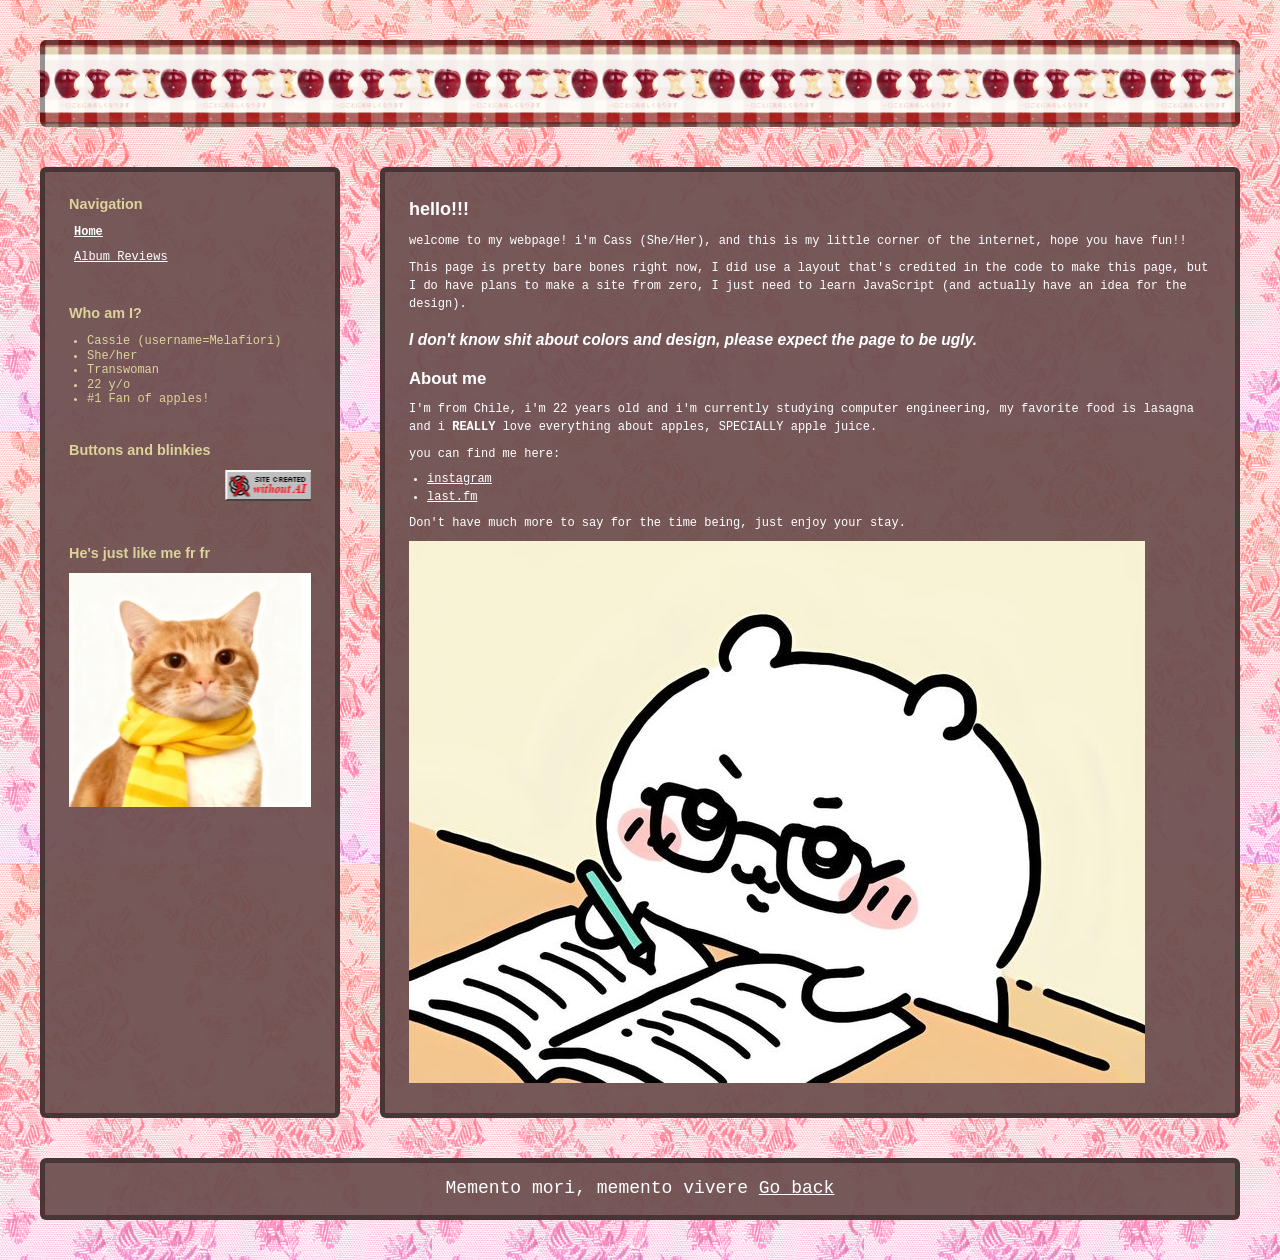
<file: index.html>
<!DOCTYPE html>
<html lang="en">
  <head>

    <!-- Change your site title: (It is shown in the tab) -->
    <title>I love Apples!</title>

    <!-- Change your site description: (It is shown in Google results) -->
    <meta content="My personal website!" name="description" />

    <!-- Setting character encoding and viewport size. Do not remove. -->
    <meta charset="UTF-8">
    <meta name="viewport" content="width=device-width, initial-scale=1.0" />

    <!-- FavIcon (small image in tab), change to any image you want: -->
    <link href="images/favicon.gif" rel="icon" type="image/x-icon" />

    <!-- CSS: -->
    <!-- You will have to change this to "../style.css" if this HTML file is in a subfolder, to "../../style.css" if this HTML file is in 2 subfolders, etc. -->
    <link href="./style.css" rel="stylesheet" />
    
    <!-- JavaScript: -->
    <!-- You will have to change this to "../layout.js" if this HTML file is in a subfolder, to "../../layout.js" if this HTML file is in 2 subfolders, etc. -->
    <script src="./layout.js"></script>

    <script>
      // Template generated with petrapixel's layout generator.
      // (Please do not remove this credit.)
      console.log("%cTemplate generated with petrapixel's layout generator: https://petrapixel.neocities.org/coding/layout-generator", "font-size: 14pt; color: #922a45; background: #ffd3ef");
    </script>
  </head>
  <body>
    <!-- The next line is a skip-to-content link for keyboard users. Do not remove it! -->
    <a href="#content" id="skip-to-content-link">Skip to content</a>

    <div class="layout">
      
      <!-- =============================================== -->
      <!-- Header (and Sidebars) will be loaded per JavaScript! Edit layout.js to change. -->
      <!-- =============================================== -->

  
      <main id="content"> <!-- Do NOT remove the ID here -->

        <noscript>Please enable JavaScript to view this website!</noscript>

        <!-- =============================================== -->
        <!-- MAIN CONTENT -->
        <!-- =============================================== -->


        <section>

          <h1>hello!!!</h1>
          <p>welcome to my webpage! i'm Cass (She/Her), and this is my little corner of the internet, hope you have fun!!</p>
          <p> This page is pretty bare bones right now, I did use a layout that's credited in the code to make this page,
              but I do have plans to make a site from zero, I just need to learn JavaScript (and actually have an idea for
              the design).
          </p>
          
          <h3><i>I don't know shit about colors and design, please expect the page to be ugly.</i></h3>
          <h2>About me</h2>
          <p>I'm from Chile, i'm 22 years old and i'm currently studying computer engineering, my favorite food is lasagna
          and i <b>REALLY</b> love everything about apples, SPECIALLY apple juice.</p>
            <p>you can find me here: </p>
            <ul>
                <li> <a href="https://www.instagram.com/melafiori">instagram</a></li>
                <li> <a href="https://www.last.fm/user/sharkycachi">last.fm</a></li>
            </ul>
          <p>Don't have much more to say for the time being, just enjoy your stay.</p>
            <img src="images/chiikawastudying.jpg" alt="Me trying to learn javascript." />
        </section>
      </main>
      
      <!-- =============================================== -->
      <!-- Footer will be loaded per JavaScript! Edit layout.js to change. -->
      <!-- =============================================== -->

  
    <!-- Closing .layout: -->
    </div>


    <!-- Add any additional Javascript code (<script></script>) here. -->
  </body>
</html>
</file>
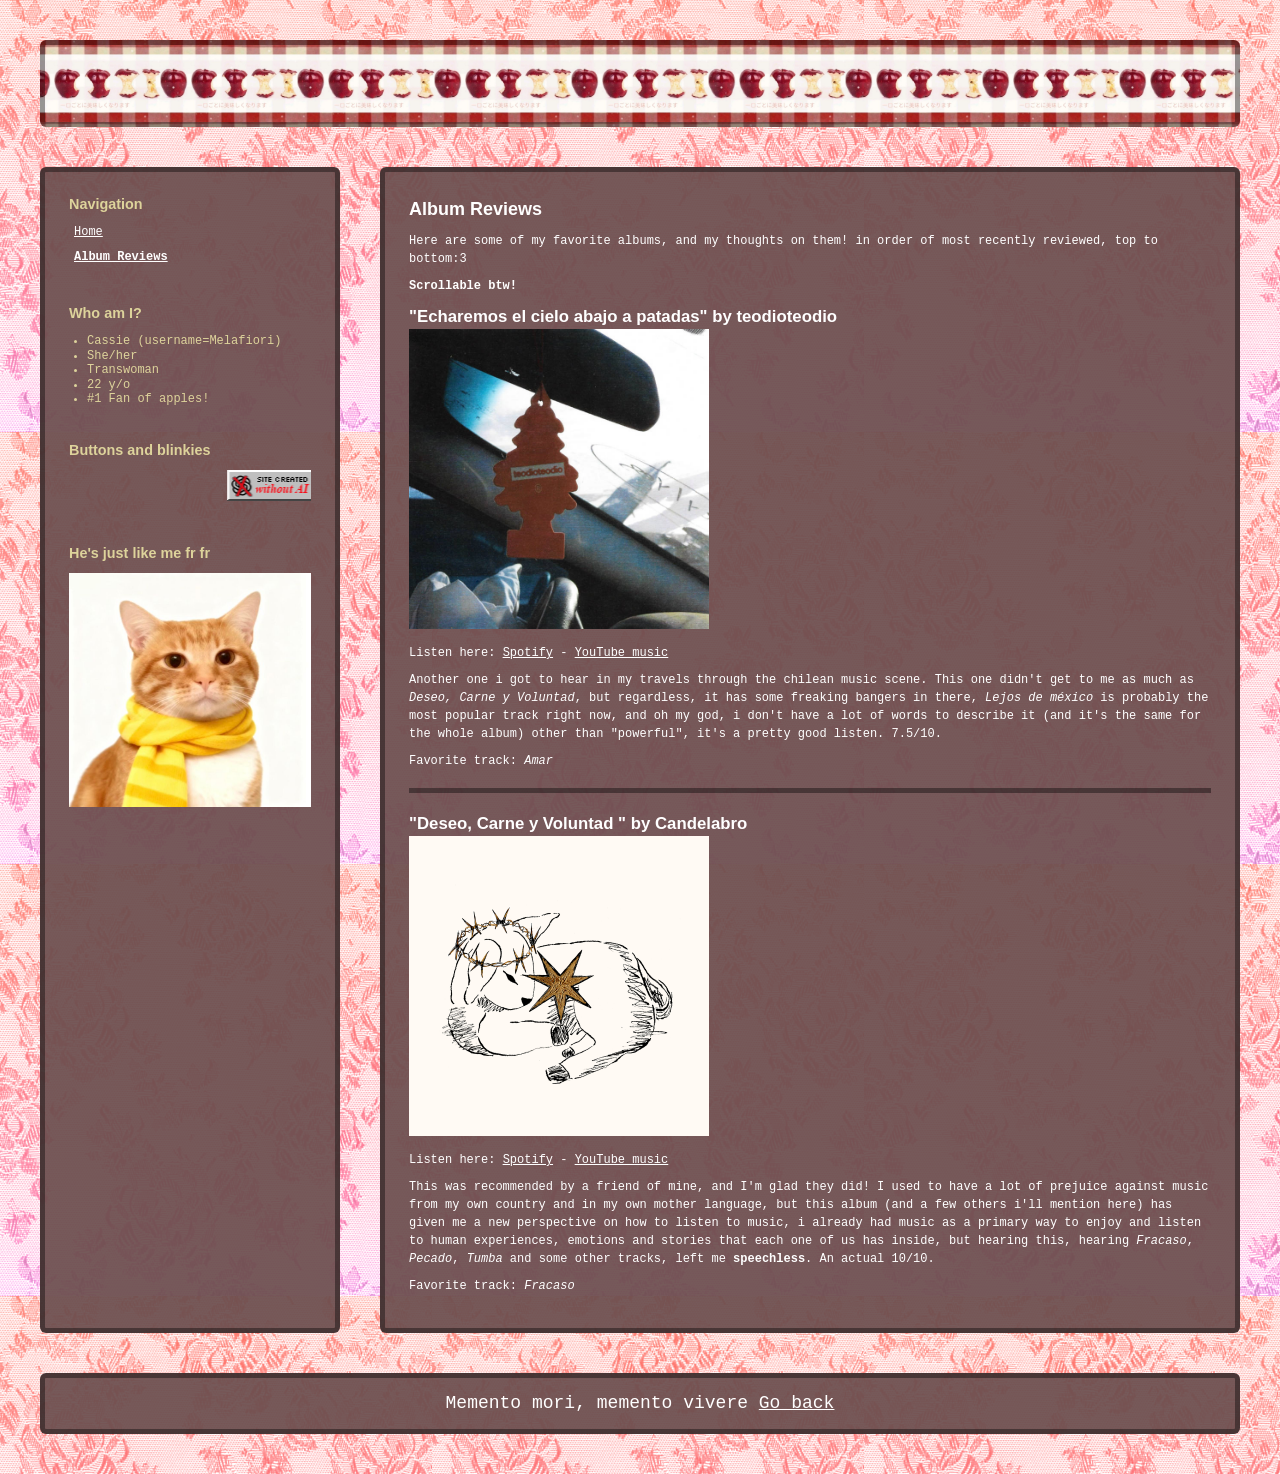
<file: sites/reviews.html>
<!DOCTYPE html>
<html lang="en">
  <head>
    <title>Album Reviews</title>
    <meta content="My personal website!" name="description" />
    <meta charset="UTF-8">
    <meta name="viewport" content="width=device-width, initial-scale=1.0" />
    <link href="../images/favicon.gif" rel="icon" type="image/x-icon" />
    <link href="../style.css" rel="stylesheet" />
    <script src="../layout.js"></script>
     <script>
      // Template generated with petrapixel's layout generator.
      // (Please do not remove this credit.)
      console.log("%cTemplate generated with petrapixel's layout generator: https://petrapixel.neocities.org/coding/layout-generator", "font-size: 14pt; color: #922a45; background: #ffd3ef");
    </script>


  </head>
  <body>
    <a href="#content" id="skip-to-content-link">Skip to content</a>
    <div class="layout">
      <main id="content">
        <noscript>Please enable JavaScript to view this website!</noscript>
        <section>
          <h1>Album Reviews</h1>
          <p>Here are some of my favorite albums, and my thoughts on them! in order of most recently reviewed, top to bottom:3</p>
          <p><b>Scrollable btw!</b></p>
          <section style="max-height: 1000px; overflow-y: auto;">
            <h2>"Echaremos el cielo abajo a patadas" by teodioteodio</h2>
            <img src="../images/albums/echaremosabajoelcieloapatadas.jpg" style="max-width: 300px;">
            <p>Listen here: <a href="https://open.spotify.com/intl-es/album/400CnhZYCHtOM14wzM6ICj" target="_blank">Spotify</a> - <a href="https://music.youtube.com/playlist?list=OLAK5uy_kF0xo6STwXNP8aXfwOMgla9w7JVvgUn-Q" target="_blank">YouTube music</a></p>
            <p>Another one i got to hear in my travels through the chilean music scene. This one didn't get to me as much as <i>Deseo, Carne y Voluntad</i>, but regardless, it has some freaking bangers in there, <i>Lejos de méxico</i> is probably the most popular track right now, and oh my god, i don't have a lot of words to describe it (and it's the same for the whole album) other than "powerful", it's a pretty good listen. 7.5/10.</p>
            <p>Favorite track: <i>Amar</i></p>
            <hr />
            <h2>"Deseo, Carne y Voluntad " by Candelabro</h2>
            <img src="../images/albums/deseocarneyvoluntad.jpg" style="max-width: 300px;">
            <p>Listen here: <a href="https://open.spotify.com/intl-es/album/4XqjkJmo5IHFQEOm8PsGut" target="_blank">Spotify</a> - <a href="https://music.youtube.com/playlist?list=OLAK5uy_m6YAUpjd2vlV2MxisO2uTeUn8pEjR37qU" target="_blank">YouTube music</a></p>
            <p>This was recommended by a friend of mine, and I'm glad they did! I used to have a lot of prejuice against music from my own country and in my own mother language, but this album (and a few others i'll mention here) has given me a new perspective on how to listen to music, i already had music as a primary way to enjoy and listen to human experiences, emotions and stories that each one of us has inside, but hearing this, hearing <i>Fracaso</i>, <i>Pecado</i>, <i>Tumba</I> and some other tracks, left me <b>speechless</b>. An actual 10/10.</p>
            <p>Favorite track: <i>Fracaso</i></p>
            <hr />
            <h2>"Songs about Jane" by Maroon 5</h2>
            <img src="../images/albums/songsaboutjane.jpg" style="max-width: 300px;">
            <p>Listen here: <a href="https://open.spotify.com/intl-es/album/1Rv9WRKyYhFaGbuYDaQunN" target="_blank">Spotify</a> - <a href="https://music.youtube.com/playlist?list=OLAK5uy_nAGSoXEtdvCEWC_8CDKKxyKhj4ZIoPPJ4" target="_blank">YouTube music</a></p>
            <p>There's tragic in your first album being the peak of your career, this is one of those albums that doesn't really have bad songs, every one of them is a fucking good listen, and it's a pretty good view to a "what could have been" if they didn't sell their sound to something super comercial and bland. 9/10</p>
            <p>Favorite track: <i>Sweetest Goodbye</i></p>
            <hr />
            <h2>"Vessel" by twenty one pilots</h2>
            <img src="../images/albums/VESSEL.jpg" style="max-width: 300px;">
            <p>Listen here: <a href="https://open.spotify.com/intl-es/album/1Rv9WRKyYhFaGbuYDaQunN" target="_blank">Spotify</a> - <a href="https://music.youtube.com/playlist?list=OLAK5uy_nAGSoXEtdvCEWC_8CDKKxyKhj4ZIoPPJ4" target="_blank">YouTube music</a></p>
            <p>I really can't give an honest review on this album, after all it's my favourite album of my favourite band, twenty one pilots saved me more times than i'm proud of, i don't know if i'd be here if it wasn't for their music, this album is one of those experiences i'll never forget, never. Thank you twenty one pilots. infinite/10</p>
            <p>Favorite track: <i>Screen</i></p>
            <hr />
            <h2>"Funkybaritico Hedónico Fantástico" by Chancho en Piedra</h2>
            <img src="../images/albums/funkybaritico.webp" style="max-width: 300px;">
            <p>Listen here: <a href="" target="_blank">Spotify</a> - <a href="" target="_blank">YouTube music</a></p>
            <p>This one is actually not my favourite album of theirs, but i can't negate the infinite times i've sang and yelled some of the funky ass songs that are in here, <i>muh weno</i>. 7/10.</p>
            <p>Favorite track: <i>Mi mejor momento</i></p>
          </section>
        </section>
      </main>

  </body>
</html>
</file>
<file: style.css>
/* -------------------------------------------------------- */
/* VARIABLES */
/* -------------------------------------------------------- */

/* Variables are used like this: var(--text-color) */
:root {
  /* Background Colors: */
  --background-color: #000000;
  --content-background-color: #6d4f4fee;
  --sidebar-background-color: #6d4f4fee;

  /* Text Colors: */
  --text-color: #ffffff;
  --sidebar-text-color: #ddd39b;
  --link-color: #ffffff;
  --link-color-hover: #9e48ec;

  /* Text: */
  --font: Courier New, monospace;
  --heading-font: Helvetica, sans-serif;
  --font-size: 12px;

  /* Other Settings: */
  --margin: 40px;
  --padding: 24px;
  --border: 5px solid #00000063;
  --round-borders: 6px;
  --sidebar-width: 300px;
}

/* -------------------------------------------------------- */
/* BASICS */
/* -------------------------------------------------------- */

* {
  box-sizing: border-box;
}

body {
  display: flex;
  align-items: flex-start;
  justify-content: center;
  min-height: 100vh;
  font-size: var(--font-size);
  margin: 0;
  padding: var(--margin);
  color: var(--text-color);
  font-family: var(--font);
  line-height: 1.2;
  background: var(--background-color);
  background-image: url("images/bg.jpg");
  
}

::selection {
  /* (Text highlighted by the user) */
  background: rgba(0, 0, 0, 0.2);
}

mark {
  /* Text highlighted by using the <mark> element */
  text-shadow: 1px 1px 4px var(--link-color);
  background-color: inherit;
  color: var(--text-color);
}

/* Links: */
a {
  text-decoration: underline;
}

a,
a:visited {
  color: var(--link-color);
}

a:hover,
a:focus {
  color: var(--link-color-hover);
  text-decoration: none;
}

/* -------------------------------------------------------- */
/* LAYOUT */
/* -------------------------------------------------------- */

.layout {
  width: 100%;
  display: grid;
  grid-gap: var(--margin);
  grid-template: "header header" auto "leftSidebar main" auto "footer footer" auto / var(--sidebar-width) auto;
  /* Confused by the grid? Check out my tutorial: https://petrapixel.neocities.org/coding/positioning-tutorial#grid */
}

main {
  grid-area: main;
  overflow-y: auto;
  padding: var(--padding);
  background: var(--content-background-color);
  border: var(--border);
  border-radius: var(--round-borders);
}

/* -------------------------------------------------------- */
/* HEADER */
/* -------------------------------------------------------- */

header {
  grid-area: header;
  font-size: 1.6em;
  color: black;
  text-align: center;
  border: var(--border);
  border-radius: var(--round-borders);
  background-image: url("images/3096293491336391.jpg");
  background-size:contain;
  background-position: center;

}

.header-content {
  padding: var(--padding);
}

.header-title {
  font-family: var(--heading-font);
  font-size: 1.5em;
  font-weight: bold;
}

.header-image img {
  width: 100%;
  height: auto;
}

/* -------------------------------------------------------- */
/* SIDEBARS */
/* -------------------------------------------------------- */

aside {
  grid-area: aside;
  border: var(--border);
  border-radius: var(--round-borders);
  overflow: hidden;
  background: var(--sidebar-background-color);
  padding: var(--padding);
  color: var(--sidebar-text-color);
}

.left-sidebar {
  grid-area: leftSidebar;
}

.right-sidebar {
  grid-area: rightSidebar;
}

.sidebar-title {
  font-weight: bold;
  font-size: 1.2em;
  font-family: var(--heading-font);
}

.sidebar-section:not(:last-child) {
  margin-bottom: 3em;
}

.sidebar-section ul,
.sidebar-section ol {
  padding-left: 1.5em;
}

.sidebar-section > *:not(p):not(ul):not(ol):not(blockquote) {
  margin-top: 10px;
}

/* Sidebar Blockquote: */

.sidebar-section blockquote {
  background: rgba(0, 0, 0, 0.1);
  padding: 15px;
  margin: 1em 0;
  border-radius: 10px;
  overflow: hidden;
}

.sidebar-section blockquote > *:first-child {
  margin-top: 0;
}

.sidebar-section blockquote > *:last-child {
  margin-bottom: 0;
}

/* Site Button: */

.site-button {
  display: flex;
  flex-direction: column;
  align-items: center;
}

.site-button textarea {
  font-family: monospace;
  font-size: 0.7em;
}

/* -------------------------------------------------------- */
/* FOOTER */
/* -------------------------------------------------------- */

footer {
  grid-area: footer;
  border: var(--border);
  border-radius: var(--round-borders);
  overflow: hidden;
  font-size: 1.5em;
  padding: 15px;
  background: var(--content-background-color);
  display: flex;
  justify-content: center;
}

footer a,
footer a:visited {
  color: var(--link-color);
}

footer a:hover,
footer a:focus {
  color: var(--link-color-hover);
}

/* -------------------------------------------------------- */
/* NAVIGATION */
/* -------------------------------------------------------- */

nav {
  margin-bottom: 3em;
}

nav .sidebar-title {
  margin-bottom: 0.5em;
}

nav ul {
  margin: 0 -5px;
  padding: 0;
  list-style: none;
  user-select: none;
}

nav ul li {
  margin-bottom: 0;
}

nav > ul li > a,
nav > ul li > strong {
  display: inline-block;
}

nav > ul li > a,
nav > ul li > details summary,
nav > ul li > strong {
  padding: 5px 10px;
}

nav > ul li > a.active,
nav > ul li > details.active summary {
  font-weight: bold;
}

nav ul summary {
  cursor: pointer;
}

nav ul ul li > a {
  padding-left: 30px;
}



/* -------------------------------------------------------- */
/* CONTENT */
/* -------------------------------------------------------- */

main {
  line-height: 1.5;
}

main a,
main a:visited {
  color: var(--link-color);
}

main a:hover,
main a:focus {
  color: var(--link-color-hover);
  text-decoration-style: wavy;
}

main p,
main .image,
main .full-width-image,
main .two-columns {
  margin: 0.75em 0;
}

main ol,
main ul {
  margin: 0.5em 0;
  padding-left: 1.5em;
}

main ol li,
main ul li {
  margin-bottom: 0.2em;
  line-height: 1.3;
}

main ol {
  padding-left: 2em;
}

main blockquote {
  background: rgba(0, 0, 0, 0.1);
  padding: 15px;
  margin: 1em 0;
  border-radius: 10px;
}

main pre {
  margin: 1em 0 1.5em;
}

main code {
  text-transform: none;
}

main center {
  margin: 1em 0;
  padding: 0 1em;
}

main hr {
  border: 0;
  border-top: var(--border);
  margin: 1.5em 0;
}

/* HEADINGS: */

main h1,
main h2,
main h3,
main h4,
main h5,
main h6 {
  font-family: var(--heading-font);
  margin-bottom: 0;
  line-height: 1.5;
}

main h1:first-child,
main h2:first-child,
main h3:first-child,
main h4:first-child,
main h5:first-child,
main h6:first-child {
  margin-top: 0;
}

main h1 {
  font-size: 1.5em;
}

main h2 {
  font-size: 1.4em;
}

main h3 {
  font-size: 1.3em;
}

main h4 {
  font-size: 1.2em;
}

main h5 {
  font-size: 1.1em;
}

main h6 {
  font-size: 1em;
}

/* COLUMNS: */

.two-columns {
  display: flex;
}

.two-columns > * {
  flex: 1 1 0;
  margin: 0;
}

.two-columns > *:first-child {
  padding-right: 0.75em;
}

.two-columns > *:last-child {
  padding-left: 0.75em;
}

/* -------------------------------------------------------- */
/* CONTENT IMAGES */
/* -------------------------------------------------------- */

.image {
  display: block;
  width: auto;
  height: auto;
  max-width: 100%;
}

.full-width-image {
  display: block;
  width: 100%;
  height: auto;
}

.images {
  display: flex;
  width: calc(100% + 5px + 5px);
  margin-left: -5px;
  margin-right: -5px;
}

.images img {
  width: 100%;
  height: auto;
  padding: 5px;
  margin: 0;
  overflow: hidden;
}

/* -------------------------------------------------------- */
/* ACCESSIBILITY */
/* -------------------------------------------------------- */

/* please do not remove this. */

#skip-to-content-link {
  position: fixed;
  top: 0;
  left: 0;
  display: inline-block;
  padding: 0.375rem 0.75rem;
  line-height: 1;
  font-size: 1.25rem;
  background-color: var(--content-background-color);
  color: var(--text-color);
  transform: translateY(-3rem);
  transition: transform 0.1s ease-in;
  z-index: 99999999999;
}

#skip-to-content-link:focus,
#skip-to-content-link:focus-within {
  transform: translateY(0);
}

/* -------------------------------------------------------- */
/* MOBILE RESPONSIVE */
/* -------------------------------------------------------- */

/* CSS Code for devices < 800px */
@media (max-width: 800px) {
  body {
    font-size: 14px;
  }

  .layout {
    width: 100%;
    grid-template: "header" auto  "rightSidebar" auto "main" auto "footer" auto / 1fr;
    /* Confused by the grid? Check out my tutorial: https://petrapixel.neocities.org/coding/positioning-tutorial#grid */
  }

  .left-sidebar { 
    display: none;
  }
  

  aside {
    border-bottom: 1px solid;
    padding: 9px;
    font-size: 0.9em;
  }

  header nav {
    display: block !important;
  }
  nav {
    padding: 0;
  }

  nav > ul {
    padding-top: 0.5em;
  }

  nav > ul li > a,
  nav > ul li > details summary,
  nav > ul li > strong {
    padding: 0.5em;
  }

  main {
    max-height: none;
    padding: 15px;
  }

  .images {
    flex-wrap: wrap;
  }

  .images img {
    width: 100%;
  }

  #skip-to-content-link {
    font-size: 1rem;
  }
}
</file>
